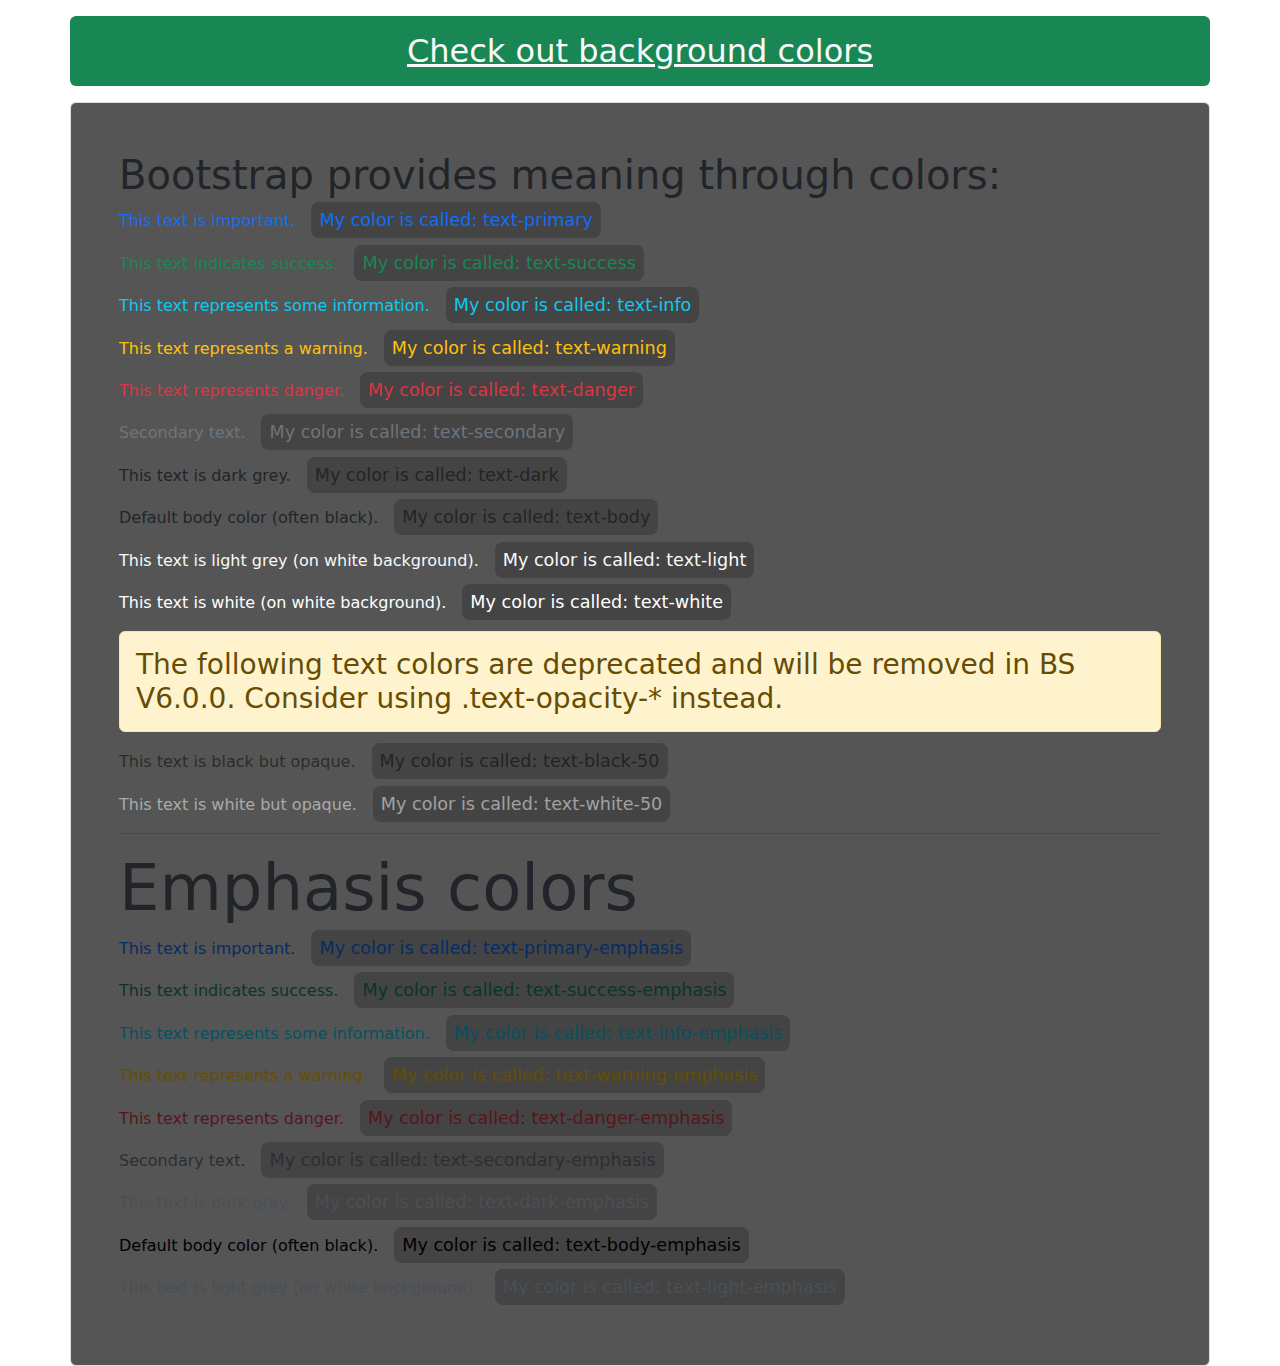
<file: index.html>
<!DOCTYPE html>
<html lang="en">
  <head>
    <meta charset="UTF-8" />
    <meta name="viewport" content="width=device-width, initial-scale=1.0" />
    <link
      href="https://cdn.jsdelivr.net/npm/bootstrap@5.3.3/dist/css/bootstrap.min.css"
      rel="stylesheet"
    />
    <script src="https://cdn.jsdelivr.net/npm/bootstrap@5.3.3/dist/js/bootstrap.bundle.min.js"></script>
    <link rel="stylesheet" href="style.css">
    <title>BS5 Text Colors</title>
  </head>
  <body>
    <div class="container-sm bg-success p-3 my-3 rounded text-center h2">
      <a href="bgcolors.html" class="text-light"
        >Check out background colors</a
      >
    </div>

    <div id="txt-bg" class="container-md p-5 border rounded secondary-lighter">
      <h1>Bootstrap provides meaning through colors:</h1>
      <p class="text-primary">This text is important.</p>
      <p class="text-success">This text indicates success.</p>
      <p class="text-info">This text represents some information.</p>
      <p class="text-warning">This text represents a warning.</p>
      <p class="text-danger">This text represents danger.</p>
      <p class="text-secondary">Secondary text.</p>
      <p class="text-dark">This text is dark grey.</p>
      <p class="text-body">Default body color (often black).</p>
      <p class="text-light">This text is light grey (on white background).</p>
      <p class="text-white">This text is white (on white background).</p>
      <h2 class="my-3 display-3 fs-3 alert alert-warning">The following text colors are deprecated and will be removed in BS V6.0.0. Consider using .text-opacity-* instead.</h2>
      <p class="text-black-50">This text is black but opaque.</p>
      <p class="text-white-50">This text is white but opaque.</p>
      
      <hr>
      <h3 class="display-3">Emphasis colors</h3>

      <p class="text-primary-emphasis">This text is important.</p>
      <p class="text-success-emphasis">This text indicates success.</p>
      <p class="text-info-emphasis">This text represents some information.</p>
      <p class="text-warning-emphasis">This text represents a warning.</p>
      <p class="text-danger-emphasis">This text represents danger.</p>
      <p class="text-secondary-emphasis">Secondary text.</p>
      <p class="text-dark-emphasis">This text is dark grey.</p>
      <p class="text-body-emphasis">Default body color (often black).</p>
      <p class="text-light-emphasis">This text is light grey (on white background).</p>
    </div>
  </body>
</html>
</file>
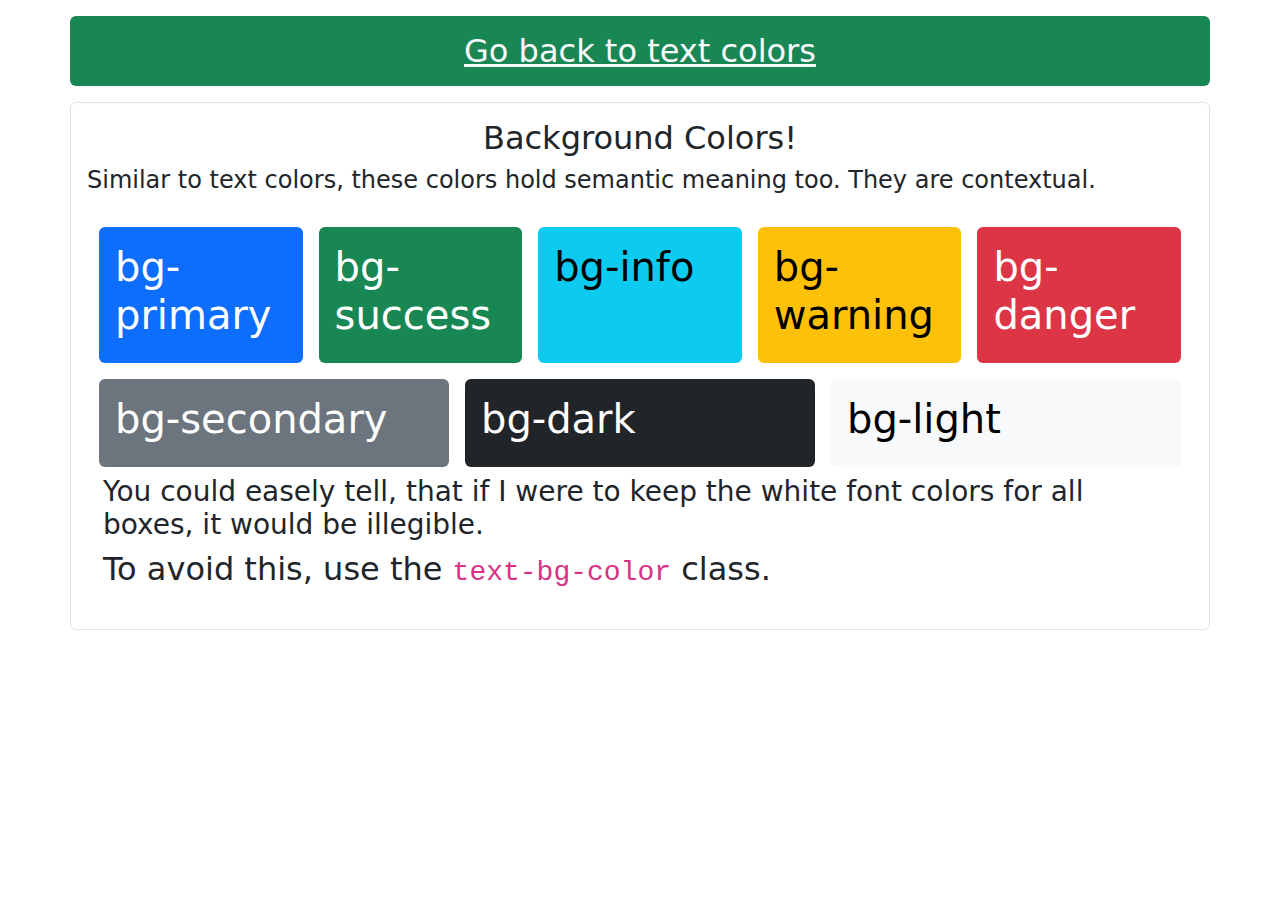
<file: bgcolors.html>
<!DOCTYPE html>
<html lang="en">
  <head>
    <meta charset="UTF-8" />
    <meta name="viewport" content="width=device-width, initial-scale=1.0" />
    <title>BS5 Background Colors</title>
    <link
      href="https://cdn.jsdelivr.net/npm/bootstrap@5.3.3/dist/css/bootstrap.min.css"
      rel="stylesheet"
    />
    <script src="https://cdn.jsdelivr.net/npm/bootstrap@5.3.3/dist/js/bootstrap.bundle.min.js"></script>
    <link rel="stylesheet" href="style.css" />
  </head>
  <body>
    <div class="container-sm bg-success p-3 my-3 rounded text-center h2">
      <a href="index.html" class="text-light"
        >Go back to text colors</a
      >
    </div>
    <div class="container-lg border rounded p-3">
      <h2 class="text-center">Background Colors!</h2>
      <p class="h4">Similar to text colors, these colors hold semantic meaning too. They are contextual.</p>
      <div class="row p-3">
        <div class="text-bg-primary p-3 col-lg rounded m-2">
            <h1>bg-primary</h1>
        </div>
        <div class="text-bg-success p-3 col-lg rounded m-2">
            <h1>bg-success</h1>
        </div>
        <div class="text-bg-info p-3 col-lg rounded m-2">
            <h1>bg-info</h1>
        </div>
        <div class="text-bg-warning p-3 col-lg rounded m-2">
            <h1>bg-warning</h1>
        </div>
        <div class="text-bg-danger p-3 col-lg rounded m-2">
            <h1>bg-danger</h1>
        </div>
        <div class="text-bg-secondary p-3 col-lg rounded m-2">
            <h1>bg-secondary</h1>
        </div>
        <div class="text-bg-dark p-3 col-lg rounded m-2">
            <h1>bg-dark</h1>
        </div>
        <div class="text-bg-light p-3 col-lg rounded m-2">
            <h1>bg-light</h1>
        </div>

        <h3>You could easely tell, that if I were to keep the white font colors for all boxes, it would be illegible.</h3>
        <h2>To avoid this, use the <code>text-bg-color</code> class.</h2>
      </div>
    </div>
  </body>
</html>
</file>
<file: style.css>
#txt-bg p[class]::after {
    content: "My color is called: " attr(class);
    background-color: #444;
    font-size: 1.1rem;
    margin-left: 1rem;
    padding: 0.5rem;
    border-radius: 0.5rem;
    transition: all 0.1s ease-in-out;
    white-space: nowrap;
}

#txt-bg p[class]:hover::after {
    background-color: #666;
}

.secondary-lighter {
    background-color: #555;
}
</file>
